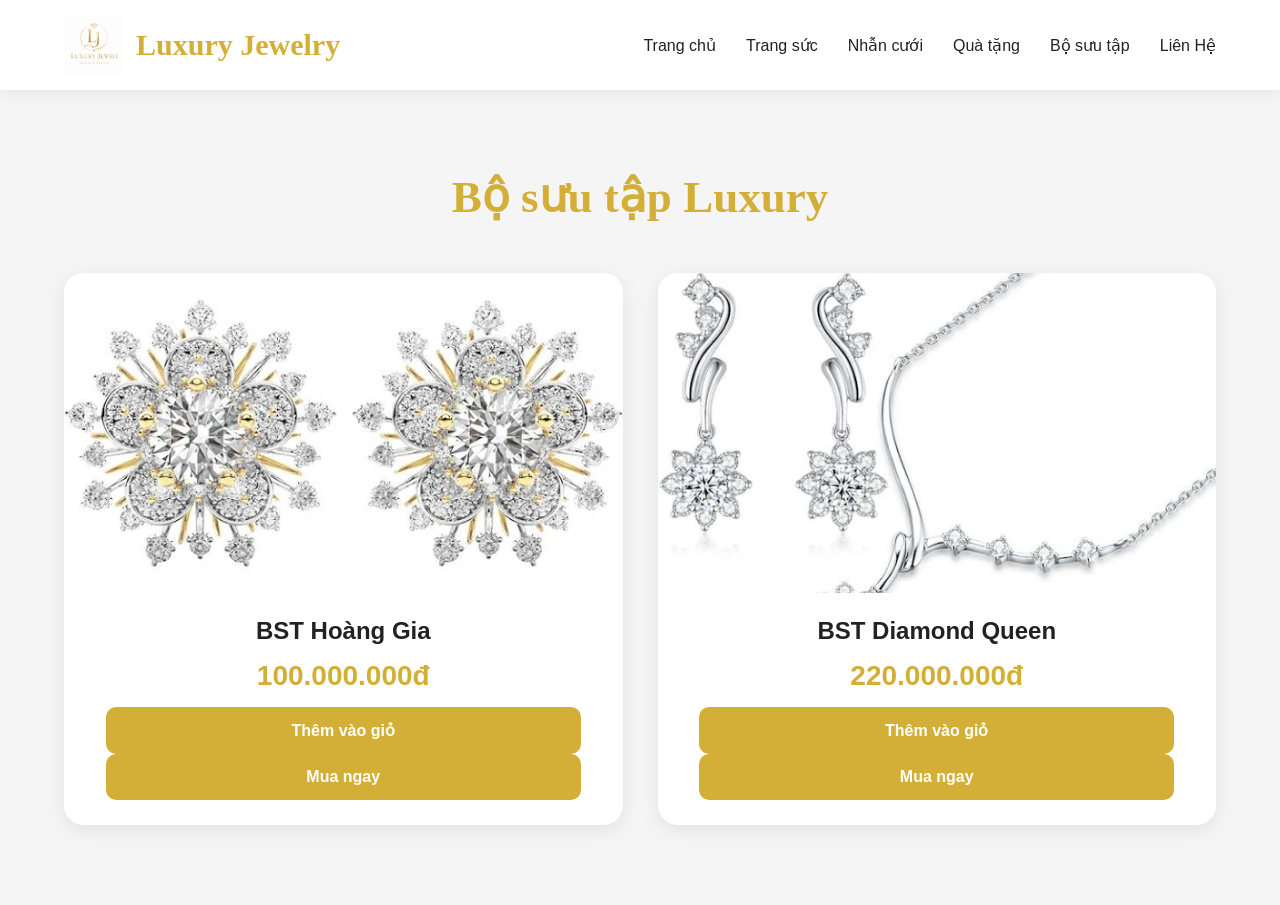
<file: bosuutap.html>
<!DOCTYPE html>
<html lang="vi">

<head>

    <meta charset="UTF-8">

    <title>Bộ sưu tập</title>

    <link rel="stylesheet"
        href="style.css">

    <link rel="stylesheet"
        href="https://cdnjs.cloudflare.com/ajax/libs/font-awesome/6.5.0/css/all.min.css">

</head>

<body>

    <header class="header">

        <div class="logo">

            <img src="images/hinh5.png">

            <span>Luxury Jewelry</span>

        </div>

        <nav class="menu">

            <ul>

<li><a href="index.html">Trang chủ</a></li>

                <li><a href="trangsuc.html">Trang sức</a></li>

                <li><a href="nhancuoi.html">Nhẫn cưới</a></li>

                <li><a href="quatang.html">Quà tặng</a></li>

                <li><a href="bosuutap.html">Bộ sưu tập</a></li>

                 <li><a href="lienhe.html">Liên Hệ</a></li>


            </ul>

        </nav>

    </header>

    <section class="products">

        <h2>Bộ sưu tập Luxury</h2>

        <div class="product-list">

            <div class="product">

                <img src="images/bst-dimond1.png">

                <h3>BST Hoàng Gia</h3>

                <p class="price">
                    100.000.000đ
                </p>

                <button
                    onclick="addToCart('BST Hoàng Gia',100000000)">
                    Thêm vào giỏ
                </button>

                <button
                    onclick="buyNow('BST Hoàng Gia',100000000)">
                    Mua ngay
                </button>

            </div>

            <div class="product">

                <img src="images/bst-dimond2.png">

                <h3>BST Diamond Queen</h3>

                <p class="price">
                    220.000.000đ
                </p>

                <button
                    onclick="addToCart('BST Diamond Queen',220000000)">
                    Thêm vào giỏ
                </button>

                <button
                    onclick="buyNow('BST Diamond Queen',220000000)">
                    Mua ngay
                </button>

            </div>

        </div>

    </section>

    <script src="main.js"></script>

</body>

</html>
</file>
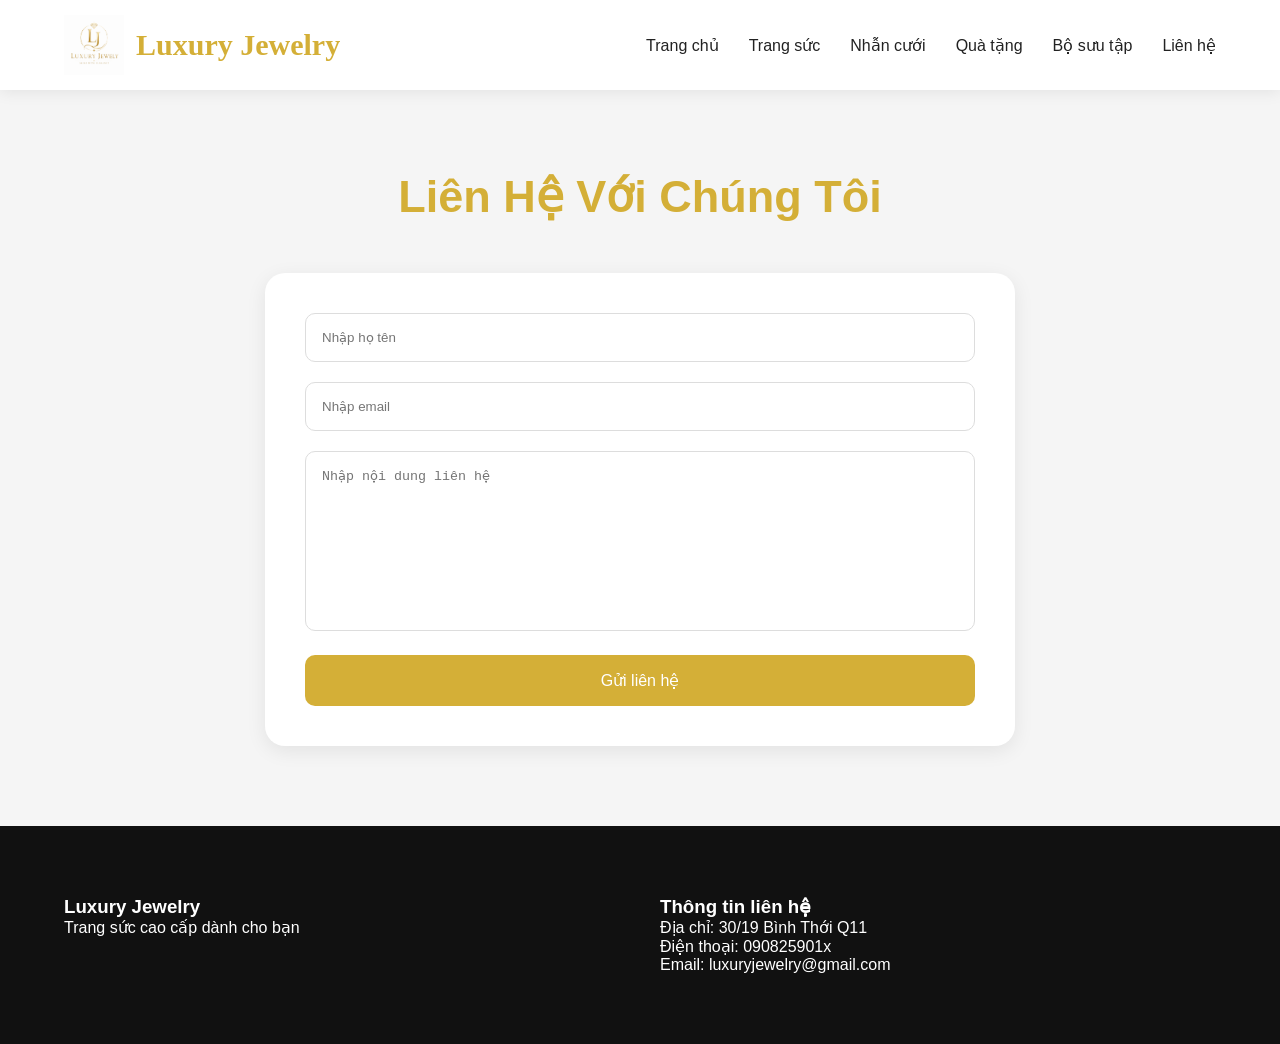
<file: lienhe.html>
<!DOCTYPE html>
<html lang="vi">

<head>

    <meta charset="UTF-8">

    <meta name="viewport"
        content="width=device-width, initial-scale=1.0">

    <title>Liên hệ</title>

    <link rel="stylesheet"
        href="style.css">

    <link rel="stylesheet"
        href="https://cdnjs.cloudflare.com/ajax/libs/font-awesome/6.5.0/css/all.min.css">

</head>

<body>

    <!-- HEADER -->
    <header class="header">

        <div class="logo">

            <img src="images/hinh5.png">

            <span>Luxury Jewelry</span>

        </div>

        <nav class="menu">

            <ul>

                <li><a href="index.html">Trang chủ</a></li>

                <li><a href="trangsuc.html">Trang sức</a></li>

                <li><a href="nhancuoi.html">Nhẫn cưới</a></li>

                <li><a href="quatang.html">Quà tặng</a></li>

                <li><a href="bosuutap.html">Bộ sưu tập</a></li>

                <li><a href="lienhe.html">Liên hệ</a></li>

            </ul>

        </nav>

    </header>

    <!-- CONTACT -->
    <section class="contact">

        <h2>Liên Hệ Với Chúng Tôi</h2>

        <div class="contact-box">

            <input type="text"
                id="name"
                placeholder="Nhập họ tên">

            <input type="email"
                id="email"
                placeholder="Nhập email">

            <textarea id="message"
                placeholder="Nhập nội dung liên hệ"></textarea>

            <button onclick="sendContact()">
                Gửi liên hệ
            </button>

            <p id="success-message"></p>

        </div>

    </section>

    <!-- FOOTER -->
    <footer>

        <div class="footer-box">

            <h3>Luxury Jewelry</h3>

            <p>
                Trang sức cao cấp dành cho bạn
            </p>

        </div>

        <div class="footer-box">

            <h3>Thông tin liên hệ</h3>

            <p>
                Địa chỉ: 30/19 Bình Thới Q11
            </p>

            <p>
                Điện thoại: 090825901x
            </p>

            <p>
                Email: luxuryjewelry@gmail.com
            </p>

        </div>

    </footer>

    <script src="main.js"></script>

</body>

</html>
</file>
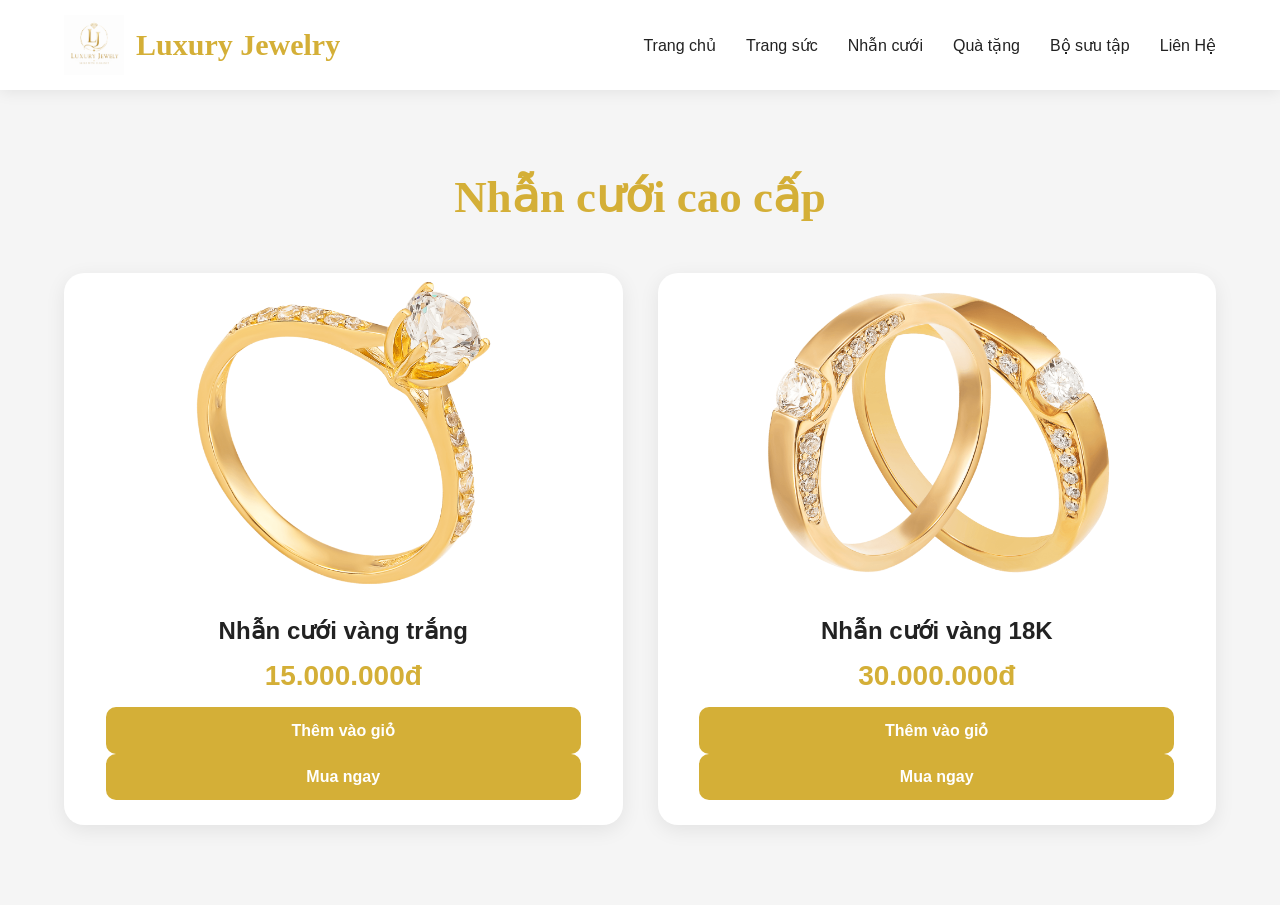
<file: nhancuoi.html>
<!DOCTYPE html>
<html lang="vi">

<head>

<meta charset="UTF-8">

<title>Nhẫn cưới</title>

<link rel="stylesheet"
href="style.css">

</head>

<body>

<header class="header">

<div class="logo">

<img src="images/hinh5.png">

<span>Luxury Jewelry</span>

</div>

<nav class="menu">

<ul>

<li><a href="index.html">Trang chủ</a></li>

                <li><a href="trangsuc.html">Trang sức</a></li>

                <li><a href="nhancuoi.html">Nhẫn cưới</a></li>

                <li><a href="quatang.html">Quà tặng</a></li>

                <li><a href="bosuutap.html">Bộ sưu tập</a></li>

                 <li><a href="lienhe.html">Liên Hệ</a></li>

</ul>

</nav>

</header>

<section class="products">

<h2>Nhẫn cưới cao cấp</h2>

<div class="product-list">

<div class="product">

<img src="images/hinh1.png">

<h3>Nhẫn cưới vàng trắng</h3>

<p class="price">
15.000.000đ
</p>

<button
onclick="addToCart('Nhẫn cưới vàng trắng',15000000)">
Thêm vào giỏ
</button>

<button
onclick="buyNow('Nhẫn cưới vàng trắng',15000000)">
Mua ngay
</button>

</div>

<div class="product">

<img src="images/nhancuoi1.png">

<h3>Nhẫn cưới vàng 18K</h3>

<p class="price">
30.000.000đ
</p>

<button
onclick="addToCart('Nhẫn cưới vàng 18K',30000000)">
Thêm vào giỏ
</button>

<button
onclick="buyNow('Nhẫn cưới vàng 18K',30000000)">
Mua ngay
</button>

</div>

</div>

</section>

<script src="main.js"></script>

</body>

</html>
</file>
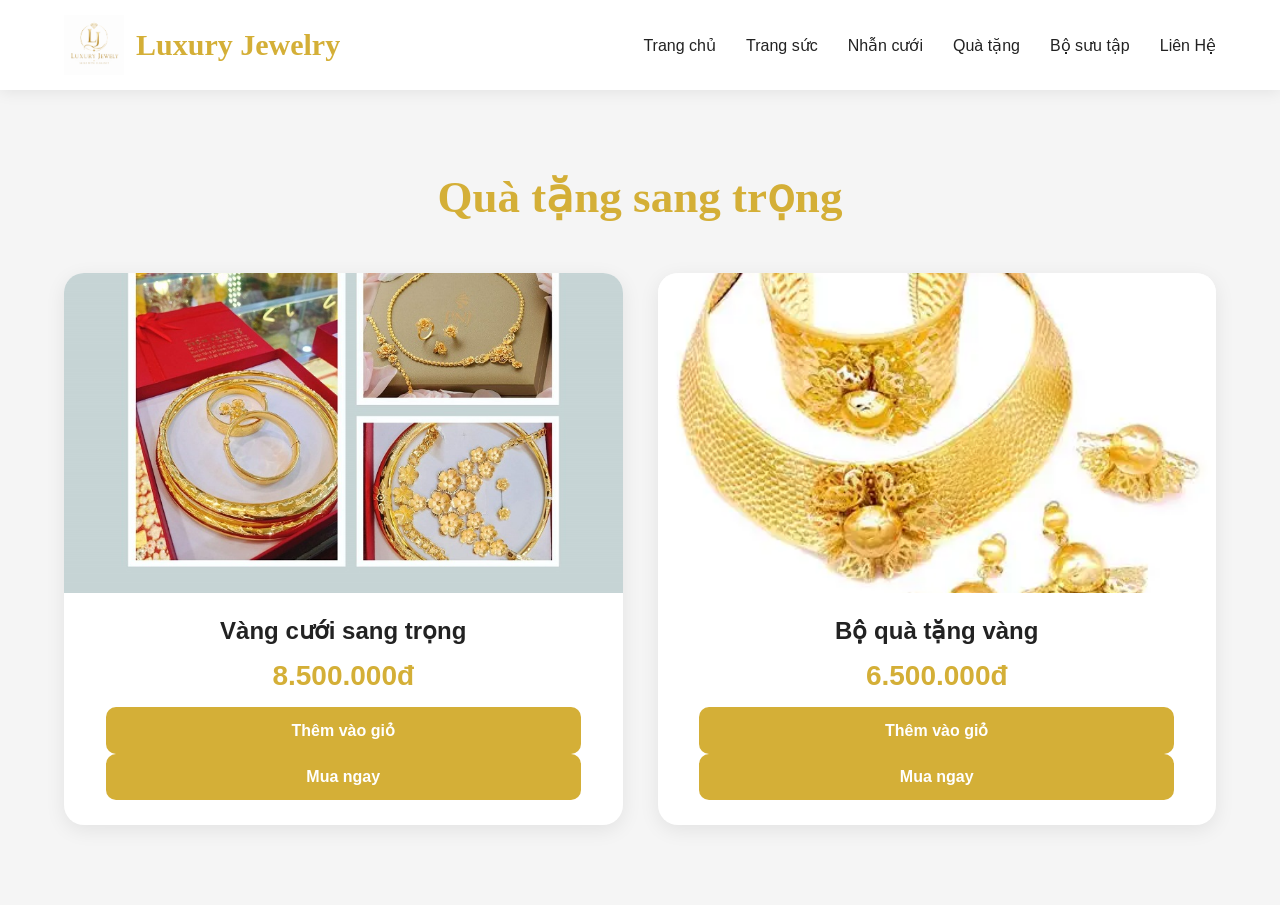
<file: quatang.html>
<!DOCTYPE html>
<html lang="vi">

<head>

<meta charset="UTF-8">

<title>Quà tặng</title>

<link rel="stylesheet"
href="style.css">

</head>

<body>

<header class="header">

<div class="logo">

<img src="images/hinh5.png">

<span>Luxury Jewelry</span>

</div>

<nav class="menu">

<ul>

<li><a href="index.html">Trang chủ</a></li>

                <li><a href="trangsuc.html">Trang sức</a></li>

                <li><a href="nhancuoi.html">Nhẫn cưới</a></li>

                <li><a href="quatang.html">Quà tặng</a></li>

                <li><a href="bosuutap.html">Bộ sưu tập</a></li>

                 <li><a href="lienhe.html">Liên Hệ</a></li>

</ul>

</nav>

</header>

<section class="products">

<h2>Quà tặng sang trọng</h2>

<div class="product-list">

<div class="product">

<img src="images/bo-vang-cuoi1.jpg">

<h3>Vàng cưới sang trọng</h3>

<p class="price">
8.500.000đ
</p>

<button
onclick="addToCart('Vàng cưới sang trọng',8500000)">
Thêm vào giỏ
</button>

<button
onclick="buyNow('Vàng cưới sang trọng',8500000)">
Mua ngay
</button>

</div>

<div class="product">

<img src="images/bo-vang-cuoi2.jpg">

<h3>Bộ quà tặng vàng</h3>

<p class="price">
6.500.000đ
</p>

<button
onclick="addToCart('Bộ quà tặng vàng',6500000)">
Thêm vào giỏ
</button>

<button
onclick="buyNow('Bộ quà tặng vàng',6500000)">
Mua ngay
</button>

</div>

</div>

</section>

<script src="main.js"></script>

</body>

</html>
</file>
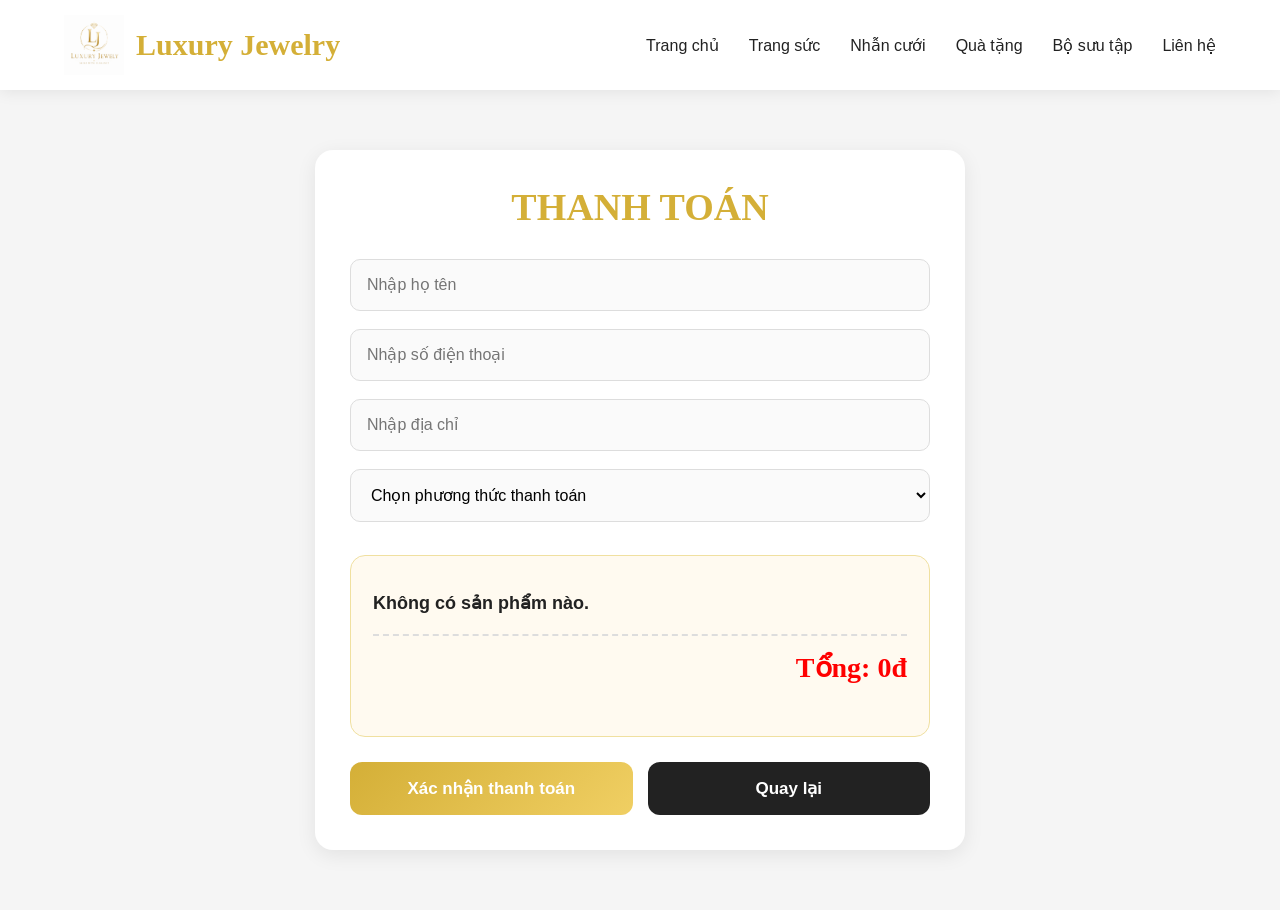
<file: thanhtoan.html>
<!DOCTYPE html>
<html lang="vi">

<head>

    <meta charset="UTF-8">

    <meta name="viewport"
        content="width=device-width, initial-scale=1.0">

    <title>Thanh Toán</title>

    <link rel="stylesheet"
        href="style.css">

    <link rel="stylesheet"
        href="https://cdnjs.cloudflare.com/ajax/libs/font-awesome/6.5.0/css/all.min.css">

</head>

<body>

<!-- HEADER -->

<header class="header">

    <div class="logo">

        <img src="images/hinh5.png">

        <span>Luxury Jewelry</span>

    </div>

    <nav class="menu">

        <ul>

            <li><a href="index.html">Trang chủ</a></li>

            <li><a href="trangsuc.html">Trang sức</a></li>

            <li><a href="nhancuoi.html">Nhẫn cưới</a></li>

            <li><a href="quatang.html">Quà tặng</a></li>

            <li><a href="bosuutap.html">Bộ sưu tập</a></li>

            <li><a href="lienhe.html">Liên hệ</a></li>

        </ul>

    </nav>

</header>

<!-- FORM THANH TOÁN -->

<div class="form-box">

    <h2>THANH TOÁN</h2>

    <input 
    type="text"
    id="customer-name"
    placeholder="Nhập họ tên">

    <input 
    type="text"
    id="phone"
    placeholder="Nhập số điện thoại">

    <input 
    type="text"
    id="address"
    placeholder="Nhập địa chỉ">

    <select id="payment-method">

        <option value="">
            Chọn phương thức thanh toán
        </option>

        <option value="COD">
            Thanh toán khi nhận hàng
        </option>

        <option value="BANK">
            Chuyển khoản ngân hàng
        </option>

    </select>

    <!-- DANH SÁCH SẢN PHẨM -->

    <div id="payment-total">

        <div id="checkout-products"></div>

        <h2 id="checkout-total">
            Tổng: 0đ
        </h2>

    </div>

    <!-- BUTTON -->

    <div class="payment-actions">

        <button class="payment-btn"
        onclick="payNow()">

            Xác nhận thanh toán

        </button>

        <button class="close-btn"
        onclick="window.location.href='index.html'">

            Quay lại

        </button>

    </div>

</div>

<!-- SCRIPT -->

<script>

let cart =
JSON.parse(localStorage.getItem("checkoutCart")) || [];

let productsBox =
document.getElementById("checkout-products");

let total = 0;

/* HIỂN THỊ SẢN PHẨM */

if(cart.length > 0){

    cart.forEach(function(item){

        total += item.price * item.quantity;

        productsBox.innerHTML += `

        <div class="checkout-item">

            <div>

                <h3>${item.name}</h3>

                <p>
                    Số lượng: ${item.quantity}
                </p>

            </div>

            <div class="checkout-price">

                ${(item.price * item.quantity)
                .toLocaleString('vi-VN')}đ

            </div>

        </div>

        `;

    });

}

else{

    productsBox.innerHTML = `
    
    <p>Không có sản phẩm nào.</p>
    
    `;

}

/* TỔNG TIỀN */

document.getElementById("checkout-total")
.innerText =
"Tổng: " +
total.toLocaleString('vi-VN') +
"đ";

/* THANH TOÁN */

function payNow(){

    let name =
    document.getElementById("customer-name").value;

    let phone =
    document.getElementById("phone").value;

    let address =
    document.getElementById("address").value;

    let payment =
    document.getElementById("payment-method").value;

    if(
        name === "" ||
        phone === "" ||
        address === "" ||
        payment === ""
    ){

        alert(
        "Vui lòng nhập đầy đủ thông tin!"
        );

        return;

    }

    alert(
    "Thanh toán thành công!"
    );

    localStorage.removeItem("cart");

    localStorage.removeItem("checkoutCart");

    window.location.href =
    "index.html";

}

</script>

</body>

</html>
</file>
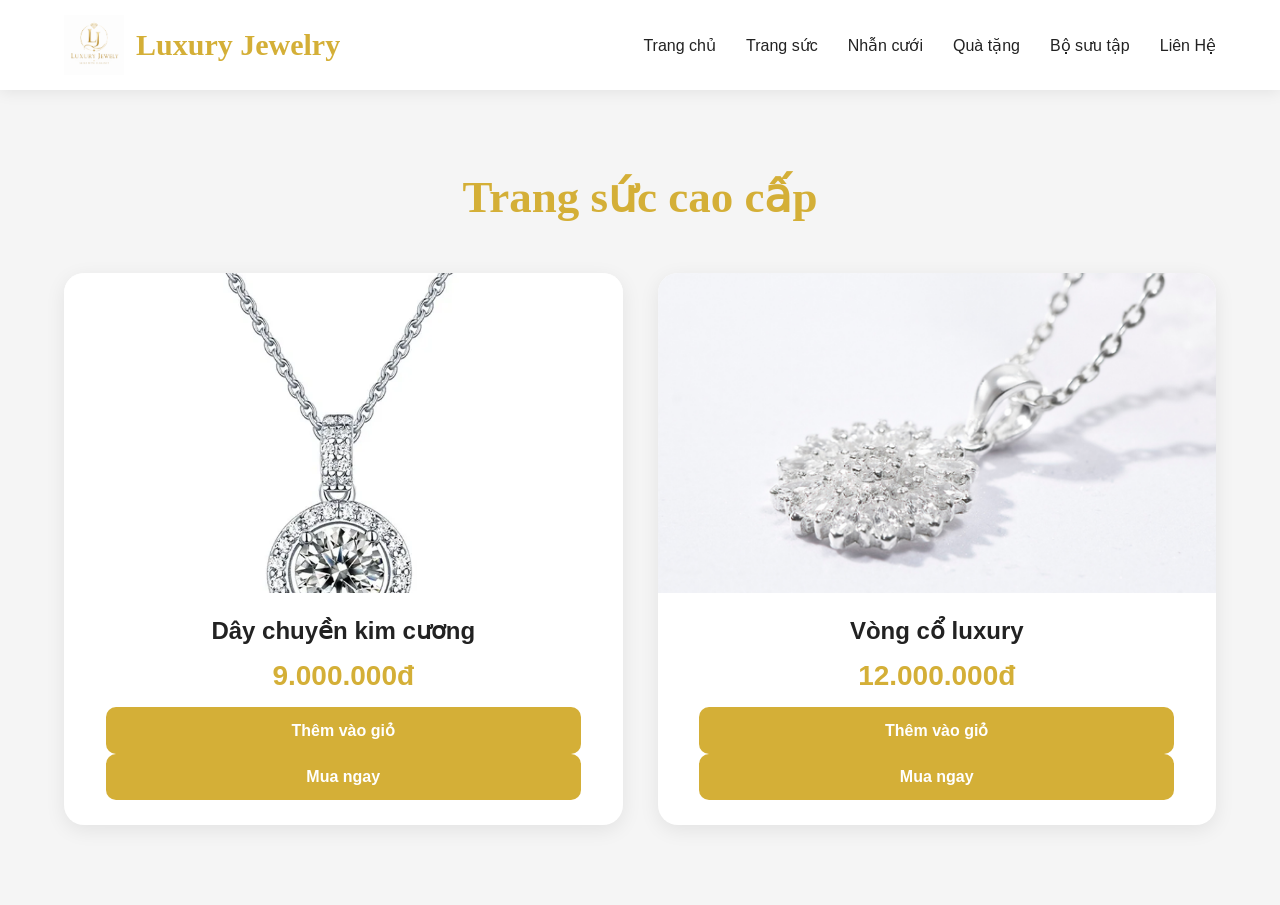
<file: trangsuc.html>
<!DOCTYPE html>
<html lang="vi">

<head>

    <meta charset="UTF-8">

    <title>Trang sức</title>

    <link rel="stylesheet"
        href="style.css">

    <link rel="stylesheet"
        href="https://cdnjs.cloudflare.com/ajax/libs/font-awesome/6.5.0/css/all.min.css">

</head>

<body>

    <header class="header">

        <div class="logo">

            <img src="images/hinh5.png">

            <span>Luxury Jewelry</span>

        </div>

        <nav class="menu">

            <ul>

          <li><a href="index.html">Trang chủ</a></li>

                <li><a href="trangsuc.html">Trang sức</a></li>

                <li><a href="nhancuoi.html">Nhẫn cưới</a></li>

                <li><a href="quatang.html">Quà tặng</a></li>

                <li><a href="bosuutap.html">Bộ sưu tập</a></li>

                 <li><a href="lienhe.html">Liên Hệ</a></li>


            </ul>

        </nav>

    </header>

    <section class="products">

        <h2>Trang sức cao cấp</h2>

        <div class="product-list">

            <div class="product">

                <img src="images/trangsuc1.webp">

                <h3>Dây chuyền kim cương</h3>

                <p class="price">
                    9.000.000đ
                </p>

                <button
                    onclick="addToCart('Dây chuyền kim cương',9000000)">
                    Thêm vào giỏ
                </button>

                <button
                    onclick="buyNow('Dây chuyền kim cương',9000000)">
                    Mua ngay
                </button>

            </div>

            <div class="product">

                <img src="images/trangsuc2.png">

                <h3>Vòng cổ luxury</h3>

                <p class="price">
                    12.000.000đ
                </p>

                <button
                    onclick="addToCart('Vòng cổ luxury',12000000)">
                    Thêm vào giỏ
                </button>

                <button
                    onclick="buyNow('Vòng cổ luxury',12000000)">
                    Mua ngay
                </button>

            </div>

        </div>

    </section>

    <script src="main.js"></script>

</body>

</html>
</file>
<file: style.css>
/* =========================
   RESET
========================= */

*{
    margin:0;
    padding:0;
    box-sizing:border-box;
}

html{
    scroll-behavior:smooth;
}

body{
    font-family:'Poppins',sans-serif;
    background:#f5f5f5;
    color:#222;
    overflow-x:hidden;
}

/* =========================
   HEADER
========================= */

.header{
    width:100%;
    height:90px;
    background:white;
    display:flex;
    justify-content:space-between;
    align-items:center;
    padding:0 5%;
    position:sticky;
    top:0;
    z-index:999;
    box-shadow:0 2px 15px rgba(0,0,0,0.08);
}

/* =========================
   LOGO
========================= */

.logo{
    display:flex;
    align-items:center;
    gap:12px;
}

.logo img{
    width:60px;
}

.logo span{
    font-size:30px;
    font-weight:bold;
    color:#d4af37;
    font-family:'Playfair Display',serif;
}

/* =========================
   MENU
========================= */

.menu ul{
    display:flex;
    list-style:none;
    gap:30px;
}

.menu ul li a{
    text-decoration:none;
    color:#222;
    font-weight:500;
    transition:0.3s;
}

.menu ul li a:hover{
    color:#d4af37;
}

/* =========================
   ICONS
========================= */

.icons{
    display:flex;
    align-items:center;
    gap:20px;
}

.icons i{
    font-size:20px;
    cursor:pointer;
    transition:0.3s;
}

.icons i:hover{
    color:#d4af37;
}

/* =========================
   SEARCH BOX
========================= */

.search-box{
    display:flex;
    align-items:center;
    border:1px solid #ddd;
    border-radius:30px;
    padding:10px 15px;
    background:white;
}

.search-box input{
    border:none;
    outline:none;
    background:none;
    width:150px;
}

/* =========================
   BANNER
========================= */

.banner{
    width:100%;
    height:650px;
    background:
    linear-gradient(
    rgba(0,0,0,0.4),
    rgba(0,0,0,0.4)),
    url("../images/background.jpg");

    background-size:cover;
    background-position:center;

    display:flex;
    justify-content:center;
    align-items:center;
    text-align:center;
}

.banner-text h2{
    font-size:70px;
    color:#d4af37;
    margin-bottom:20px;
    font-family:'Playfair Display',serif;
}

.banner-text p{
    color:white;
    font-size:22px;
}

/* =========================
   PRODUCTS
========================= */

.products{
    padding:80px 5%;
}

.products h2{
    text-align:center;
    font-size:45px;
    margin-bottom:50px;
    color:#d4af37;
    font-family:'Playfair Display',serif;
}

.product-list{
    display:grid;
    grid-template-columns:
    repeat(auto-fit,minmax(280px,1fr));
    gap:35px;
}

.product{
    background:white;
    border-radius:20px;
    overflow:hidden;
    box-shadow:0 5px 20px rgba(0,0,0,0.08);
    transition:0.3s;
    padding-bottom:25px;
}

.product:hover{
    transform:translateY(-10px);
}

.product img{
    width:100%;
    height:320px;
    object-fit:cover;
}

.product h3{
    text-align:center;
    margin-top:20px;
    font-size:24px;
}

.price{
    text-align:center;
    color:#d4af37;
    font-size:28px;
    font-weight:bold;
    margin:15px 0;
}

.product button{
    width:85%;
    display:block;
    margin:auto;
    padding:14px;
    border:none;
    border-radius:10px;
    background:#d4af37;
    color:white;
    font-size:16px;
    font-weight:bold;
    cursor:pointer;
    transition:0.3s;
}

.product button:hover{
    background:black;
}

/* =========================
   CART
========================= */

.cart-icon{
    position:relative;
}

#cart-count{
    position:absolute;
    top:-10px;
    right:-10px;
    background:red;
    color:white;
    width:22px;
    height:22px;
    border-radius:50%;
    display:flex;
    justify-content:center;
    align-items:center;
    font-size:12px;
}

.cart-popup{
    position:fixed;
    inset:0;
    background:rgba(0,0,0,0.5);
    display:none;
    justify-content:center;
    align-items:center;
    z-index:9999;
}

.cart-content{
    width:95%;
    max-width:450px;
    background:white;
    border-radius:20px;
    padding:30px;
    position:relative;
}

.close-cart{
    position:absolute;
    top:15px;
    right:20px;
    font-size:30px;
    cursor:pointer;
}

.cart-content h2{
    text-align:center;
    margin-bottom:25px;
    color:#d4af37;
}

.cart-item{
    display:flex;
    justify-content:space-between;
    align-items:center;
    padding-bottom:15px;
    margin-bottom:15px;
    border-bottom:1px solid #eee;
}

.cart-item button{
    width:30px;
    height:30px;
    border:none;
    background:red;
    color:white;
    border-radius:5px;
    cursor:pointer;
}

#total-price{
    text-align:right;
    margin-top:20px;
    color:#d4af37;
}

.checkout-btn{
    width:100%;
    margin-top:25px;
    padding:15px;
    border:none;
    border-radius:10px;
    background:black;
    color:white;
    font-size:16px;
    cursor:pointer;
    transition:0.3s;
}

.checkout-btn:hover{
    background:#d4af37;
}

/* =========================
   THANH TOÁN
========================= */

.form-box{
    width:90%;
    max-width:650px;
    margin:60px auto;
    background:white;
    padding:35px;
    border-radius:18px;
    box-shadow:0 5px 20px rgba(0,0,0,0.08);
}

.form-box h2{
    text-align:center;
    margin-bottom:30px;
    color:#d4af37;
    font-size:38px;
    font-weight:bold;
    font-family:'Playfair Display',serif;
}

.form-box input,
.form-box select{
    width:100%;
    padding:16px;
    margin-bottom:18px;
    border:1px solid #ddd;
    border-radius:10px;
    font-size:16px;
    outline:none;
    background:#fafafa;
    transition:0.3s;
}

.form-box input:focus,
.form-box select:focus{
    border-color:#d4af37;
    background:white;
    box-shadow:0 0 10px rgba(212,175,55,0.2);
}

/* KHUNG THÔNG TIN */

#payment-total{
    background:#fffaf0;
    padding:22px;
    border-radius:15px;
    margin-top:15px;
    border:1px solid #f0e0a0;
}

#payment-total p{
    margin:14px 0;
    font-size:18px;
    display:flex;
    justify-content:space-between;
    align-items:center;
    font-weight:600;
}

#product-name{
    color:#222;
    font-weight:bold;
}

#product-price{
    color:#d4af37;
    font-weight:bold;
}

#checkout-total{
    color:red;
    margin-top:20px;
    text-align:right;
    font-size:28px;
    font-weight:bold;
    border-top:2px dashed #ddd;
    padding-top:15px;
}

/* BUTTON */

.payment-actions{
    display:flex;
    gap:15px;
    margin-top:25px;
}

.payment-btn{
    flex:1;
    background:linear-gradient(
        135deg,
        #d4af37,
        #f0cf63
    );

    color:white;
    border:none;
    padding:16px;
    border-radius:12px;
    cursor:pointer;
    font-size:17px;
    font-weight:bold;
    transition:0.3s;
}

.payment-btn:hover{
    background:black;
    transform:translateY(-2px);
}

.close-btn{
    flex:1;
    background:#222;
    color:white;
    border:none;
    padding:16px;
    border-radius:12px;
    cursor:pointer;
    font-size:17px;
    font-weight:bold;
    transition:0.3s;
}

.close-btn:hover{
    background:#d4af37;
    transform:translateY(-2px);
}

/* =========================
   CONTACT
========================= */

.contact{
    padding:80px 5%;
}

.contact h2{
    text-align:center;
    margin-bottom:50px;
    font-size:45px;
    color:#d4af37;
}

.contact-box{
    width:95%;
    max-width:750px;
    margin:auto;
    background:white;
    padding:40px;
    border-radius:20px;
    box-shadow:0 5px 20px rgba(0,0,0,0.08);
}

.contact-box input,
.contact-box textarea{
    width:100%;
    padding:16px;
    margin-bottom:20px;
    border:1px solid #ddd;
    border-radius:10px;
    outline:none;
}

.contact-box textarea{
    height:180px;
    resize:none;
}

.contact-box button{
    width:100%;
    padding:16px;
    border:none;
    border-radius:10px;
    background:#d4af37;
    color:white;
    font-size:16px;
    cursor:pointer;
}

.contact-box button:hover{
    background:black;
}

/* =========================
   FOOTER
========================= */

footer{
    background:#111;
    color:white;
    padding:70px 5%;
    display:flex;
    justify-content:space-between;
    flex-wrap:wrap;
    gap:40px;
}

.footer-box{
    flex:1;
    min-width:250px;
}

a.footer-box h3{
    color:#d4af37;
    margin-bottom:20px;
}

/* =========================
   RESPONSIVE
========================= */

@media(max-width:768px){

    .header{
        flex-direction:column;
        height:auto;
        padding:20px;
        gap:20px;
    }

    .menu ul{
        flex-wrap:wrap;
        justify-content:center;
    }

    .banner{
        height:500px;
    }

    .banner-text h2{
        font-size:45px;
    }

    .products h2,
    .contact h2{
        font-size:35px;
    }

    .payment-actions{
        flex-direction:column;
    }

    footer{
        flex-direction:column;
    }

}

@media(max-width:500px){

    .banner-text h2{
        font-size:38px;
    }

    .product img{
        height:250px;
    }

    .form-box{
        padding:25px;
    }

    .form-box h2{
        font-size:30px;
    }

}
</file>
